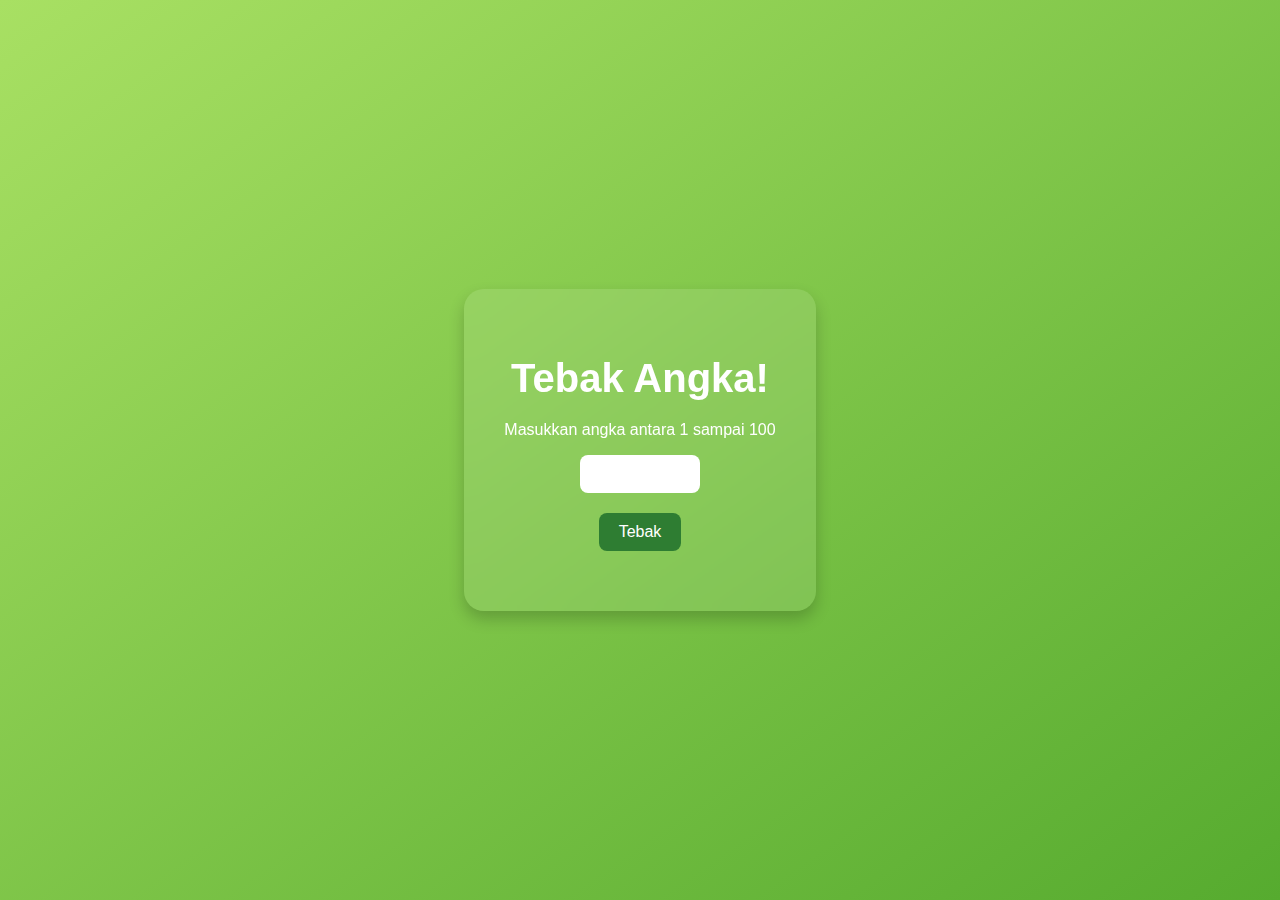
<file: index.html>
<!DOCTYPE html>
<html lang="en">
<head>
  <meta charset="UTF-8">
  <meta name="viewport" content="width=device-width, initial-scale=1.0">
  <title>Game Tebak Angka</title>
  <script src="tebak6.js"></script>
  <style>
    body {
      margin: 0;
      padding: 0;
      font-family: 'Segoe UI', sans-serif;
      background: linear-gradient(to bottom right, #a8e063, #56ab2f);
      color: #fff;
      display: flex;
      justify-content: center;
      align-items: center;
      height: 100vh;
    }
  
    .container {
      background-color: rgba(255, 255, 255, 0.1);
      padding: 40px;
      border-radius: 20px;
      box-shadow: 0 8px 16px rgba(0, 0, 0, 0.2);
      text-align: center;
      backdrop-filter: blur(10px);
    }
  
    h1 {
      font-size: 2.5rem;
      margin-bottom: 20px;
    }
  
    input[type="number"] {
      padding: 10px;
      border: none;
      border-radius: 8px;
      font-size: 1rem;
      width: 100px;
      margin-bottom: 20px;
    }
  
    button {
      background-color: #2e7d32;
      border: none;
      padding: 10px 20px;
      border-radius: 8px;
      color: #fff;
      font-size: 1rem;
      cursor: pointer;
      transition: background 0.3s ease;
    }
  
    button:hover {
      background-color: #1b5e20;
    }
  
    #message {
      margin-top: 20px;
      font-size: 1.2rem;
      font-weight: bold;
    }
    .fade-red {
      color: red;
      opacity: 0;
      animation: fadeIn 1s forwards;
    }

    @keyframes fadeIn {
      to {
        opacity: 1;
      }
    }

  </style>
</head>
<body>
  <div class="container">
    <h1>Tebak Angka!</h1>
    <p>Masukkan angka antara 1 sampai 100</p>
    <input type="number" id="guess" min="1" max="100" />
    <br />
    <button onclick="tebak()">Tebak</button>
    <button id="resetBtn" onclick="resetGame()" style="display: none;">🔄 Main Lagi</button>
    <audio id="suaraBenar" src="bright-notification-352449.mp3"></audio>
    <audio id="suaraSalah" src="error-126627.mp3"></audio>
    <audio id="suaraError" src="bom-waktu.mp3"></audio>
  
    <p id="message"></p>
    <p id="status"></p>
  
  </div>
  
</body>
</html>
</file>
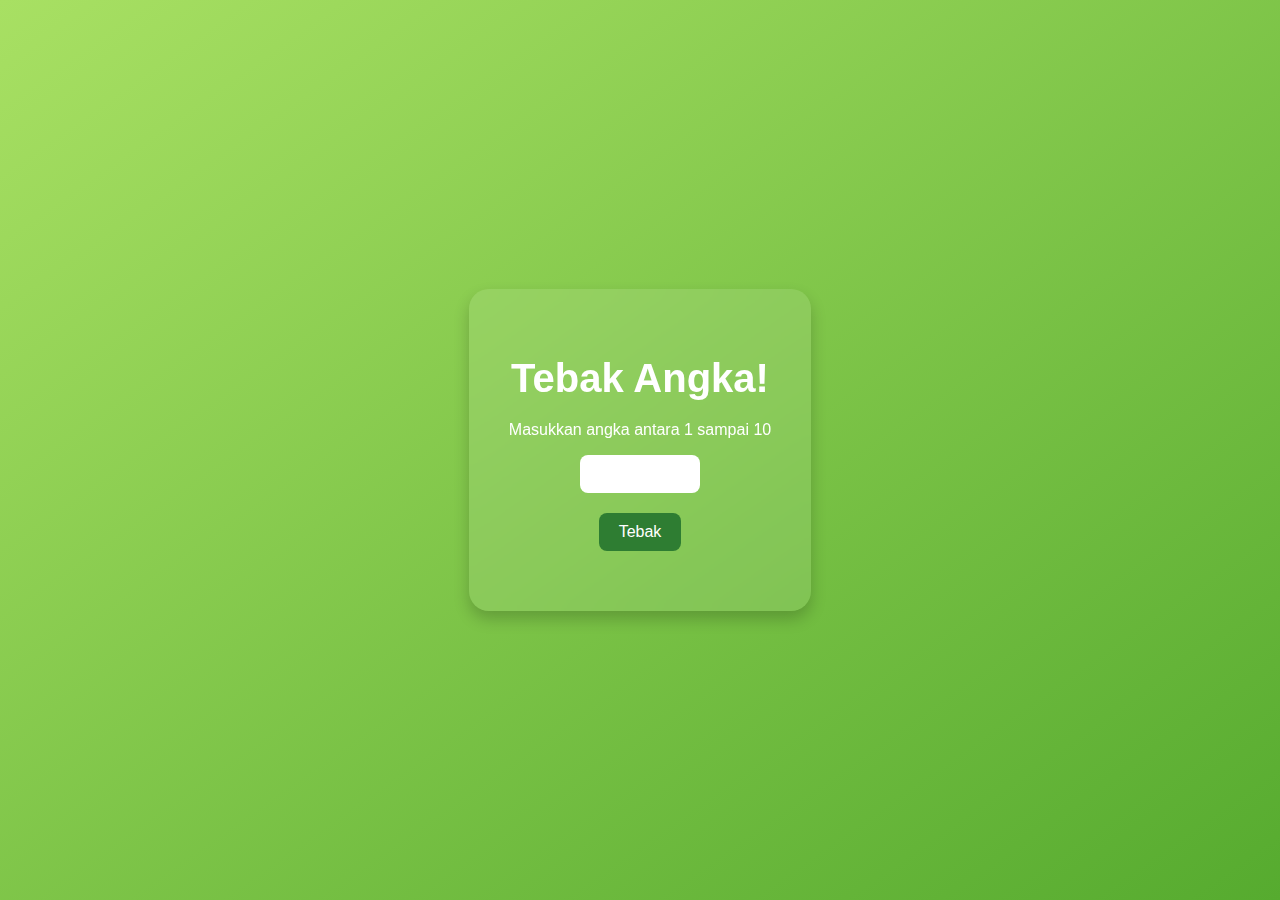
<file: latihan6.html>
<!DOCTYPE html>
<html lang="id">

<head>
  <meta charset="UTF-8" />
  <meta name="viewport" content="width=device-width, initial-scale=1.0" />
  <title>Game Tebak Angka</title>
  <script src="tebak6.js"></script>
  <style>
    body {
      margin: 0;
      padding: 0;
      font-family: 'Segoe UI', sans-serif;
      background: linear-gradient(to bottom right, #a8e063, #56ab2f);
      color: #fff;
      display: flex;
      justify-content: center;
      align-items: center;
      height: 100vh;
    }

    .container {
      background-color: rgba(255, 255, 255, 0.1);
      padding: 40px;
      border-radius: 20px;
      box-shadow: 0 8px 16px rgba(0, 0, 0, 0.2);
      text-align: center;
      backdrop-filter: blur(10px);
    }

    h1 {
      font-size: 2.5rem;
      margin-bottom: 20px;
    }

    input[type="number"] {
      padding: 10px;
      border: none;
      border-radius: 8px;
      font-size: 1rem;
      width: 100px;
      margin-bottom: 20px;
    }

    button {
      background-color: #2e7d32;
      border: none;
      padding: 10px 20px;
      border-radius: 8px;
      color: #fff;
      font-size: 1rem;
      cursor: pointer;
      transition: background 0.3s ease;
    }

    button:hover {
      background-color: #1b5e20;
    }

    #message {
      margin-top: 20px;
      font-size: 1.2rem;
      font-weight: bold;
    }
  </style>
</head>

<body>
  <div class="container">
    <h1>Tebak Angka!</h1>
    <p>Masukkan angka antara 1 sampai 10</p>
    <input type="number" id="guess" min="1" max="10" />
    <br />
    <button onclick="tebak()">Tebak</button>
    <button id="resetBtn" onclick="resetGame()" style="display: none;">🔄 Main Lagi</button>
    <audio id="suaraBenar" src="bright-notification-352449.mp3"></audio>
    <audio id="suaraSalah" src="error-126627.mp3"></audio>
    <audio id="suaraError" src="bom-waktu.mp3"></audio>
    
    <p id="message"></p>
    <p id="status"></p>
    
    <!-- <p id="message"></p> -->
  </div>

  <script>
    let coba = 1
    let maxCoba = 3

    const tebakanBenar = Math.floor(Math.random() * 10) + 1;
    console.log(tebakanBenar) // cek angka yang benar

    while (coba <= maxCoba) {
    // console.log(coba) // cek angka yang benar
    let tebakan = Number(prompt("Masukkan tebakan Anda 1 - 10:"));
    
    if (tebakan == tebakanBenar) {
        alert("🎉 SELAMAT! Tebakanmu dengan benar!")
        break
      } else if (tebakan < tebakanBenar) {
        alert("Terlalu rendah! Coba lagi.")
      } else if (tebakan > tebakanBenar) {
        alert("Terlalu tinggi! Coba lagi.")
      } else {
        alert("Masukkan TEBAKAN dengan benar!")
      }
      
      coba++ 
    }
    
    if (coba > maxCoba) {
      alert("Kesempatan tebakan Anda sudah HABIS!")
    }

    </script>
  <!-- <script>
    const angkaBenar = Math.floor(Math.random() * 100) + 1;
    console.log(angkaBenar) // cek angka yang benar

    function tebak() {
      const tebakan = parseInt(document.getElementById("guess").value);
      const pesan = document.getElementById("message");

      if (isNaN(tebakan)) {
        pesan.textContent = "Masukkan angka yang valid!";
      } else if (tebakan < angkaBenar) {
        pesan.textContent = "Terlalu rendah! Coba lagi.";
      } else if (tebakan > angkaBenar) {
        pesan.textContent = "Terlalu tinggi! Coba lagi.";
      } else {
        pesan.textContent = "🎉 Selamat! Tebakanmu dengan benar!";
      }

    }
  </script> -->
<!-- <script>
  var coba = 1
  var maxCoba = 3

  const angkaBenar = Math.floor(Math.random() * 10) + 1;
  console.log(angkaBenar) // cek angka yang benar

  while (coba <= maxCoba) {
  // console.log(coba) // cek angka yang benar
  var tebakan = prompt("Masukkan tebakan Anda ")

    coba++

    if (tebakan == angkaBenar) {
      pesan = "🎉 Selamat! Tebakanmu dengan benar!"
    } else if (tebakan < angkaBenar) {
      pesan = "Terlalu rendah!"
    } else if (tebakan > angkaBenar) {
      pesan = "Terlalu tinggi!"
    } else {
      pesan = "Masukkan Tebakan dengan benar!"
    }
    alert(pesan)
  }
  
  if (coba = maxCoba) {
    alert("Kesempatan TEBAKAN Anda sudah habis!")
  }
  

</script> -->

</body>

</html>
</file>
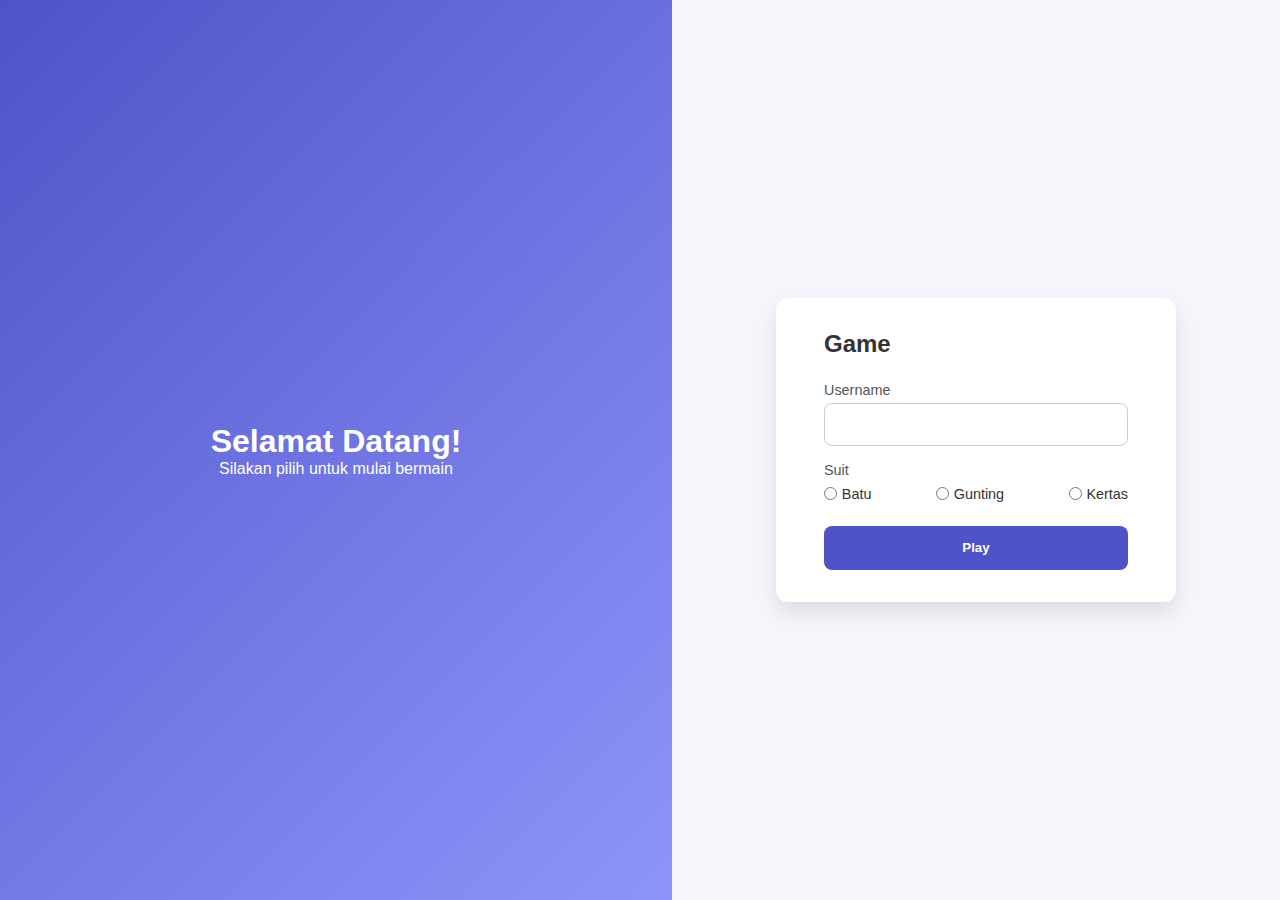
<file: tryout6.html>
<!DOCTYPE html>
<html lang="id">
<head>
  <meta charset="UTF-8" />
  <meta name="viewport" content="width=device-width, initial-scale=1.0" />
  <title>EX GAME sUWIT</title>
    <script src="script6.js"></script>
<link rel="stylesheet" href="style6.css">

</head>
<body>
  <div class="container">
    <div class="left-panel">
      <h1>Selamat Datang!</h1>
      <p>Silakan pilih untuk mulai bermain</p>
    </div>
    <div class="right-panel">
      <form class="login-box">
        <h2>Game</h2>
        <div class="input-group">
          <label for="username">Username</label>
          <input type="text" id="username" required />
        </div>
        <div class="radio-group">
  <label>Suit</label>
  <div class="radio-options">
    <label><input type="radio" name="accountType" value="gajah" /> Batu</label>
    <label><input type="radio" name="accountType" value="semut" /> Gunting</label>
    <label><input type="radio" name="accountType" value="orang" /> Kertas</label>
  </div>
</div>
        <button type="submit" class="login-button">Play</button>
      </form>
    </div>
  </div>
</body>
</html>
</file>
<file: style6.css>
* {
      box-sizing: border-box;
      margin: 0;
      padding: 0;
      font-family: 'Segoe UI', sans-serif;
    }

    body, html {
      height: 100%;
    }

    .container {
      display: flex;
      height: 100vh;
    }

    .left-panel {
      flex: 1;
      background: linear-gradient(135deg, #4e54c8, #8f94fb);
      color: white;
      display: flex;
      justify-content: center;
      align-items: center;
      flex-direction: column;
      padding: 2rem;
    }

    .right-panel {
      flex: 1;
      display: flex;
      justify-content: center;
      align-items: center;
      background: #f4f6fc;
    }

    .login-box {
      background: white;
      padding: 2rem 3rem;
      box-shadow: 0 10px 20px rgba(0,0,0,0.1);
      border-radius: 12px;
      width: 100%;
      max-width: 400px;
    }

    .login-box h2 {
      margin-bottom: 1.5rem;
      color: #333;
    }

    .input-group {
      display: flex;
      flex-direction: column;
      margin-bottom: 1rem;
    }

    .input-group label {
      margin-bottom: 0.3rem;
      font-size: 0.9rem;
      color: #555;
    }

    .input-group input {
      padding: 0.8rem;
      border: 1px solid #ccc;
      border-radius: 8px;
      outline: none;
    }

    .login-button {
      width: 100%;
      padding: 0.9rem;
      background: #4e54c8;
      border: none;
      color: white;
      border-radius: 8px;
      font-weight: bold;
      cursor: pointer;
      transition: 0.3s;
    }

    .login-button:hover {
      background: #3c40a8;
    }

    @media (max-width: 768px) {
      .container {
        flex-direction: column;
      }

      .left-panel {
        height: 40vh;
      }

      .right-panel {
        height: 60vh;
      }
    }
    .radio-group {
  margin-bottom: 1rem;
}

.radio-group label {
  font-size: 0.9rem;
  color: #555;
  margin-bottom: 0.5rem;
  display: block;
}

.radio-options {
  display: flex;
  justify-content: space-between;
  gap: 0.5rem;
  flex-wrap: wrap;
}

.radio-options label {
  font-size: 0.9rem;
  color: #333;
  display: flex;
  align-items: center;
  gap: 0.3rem;
}
</file>
